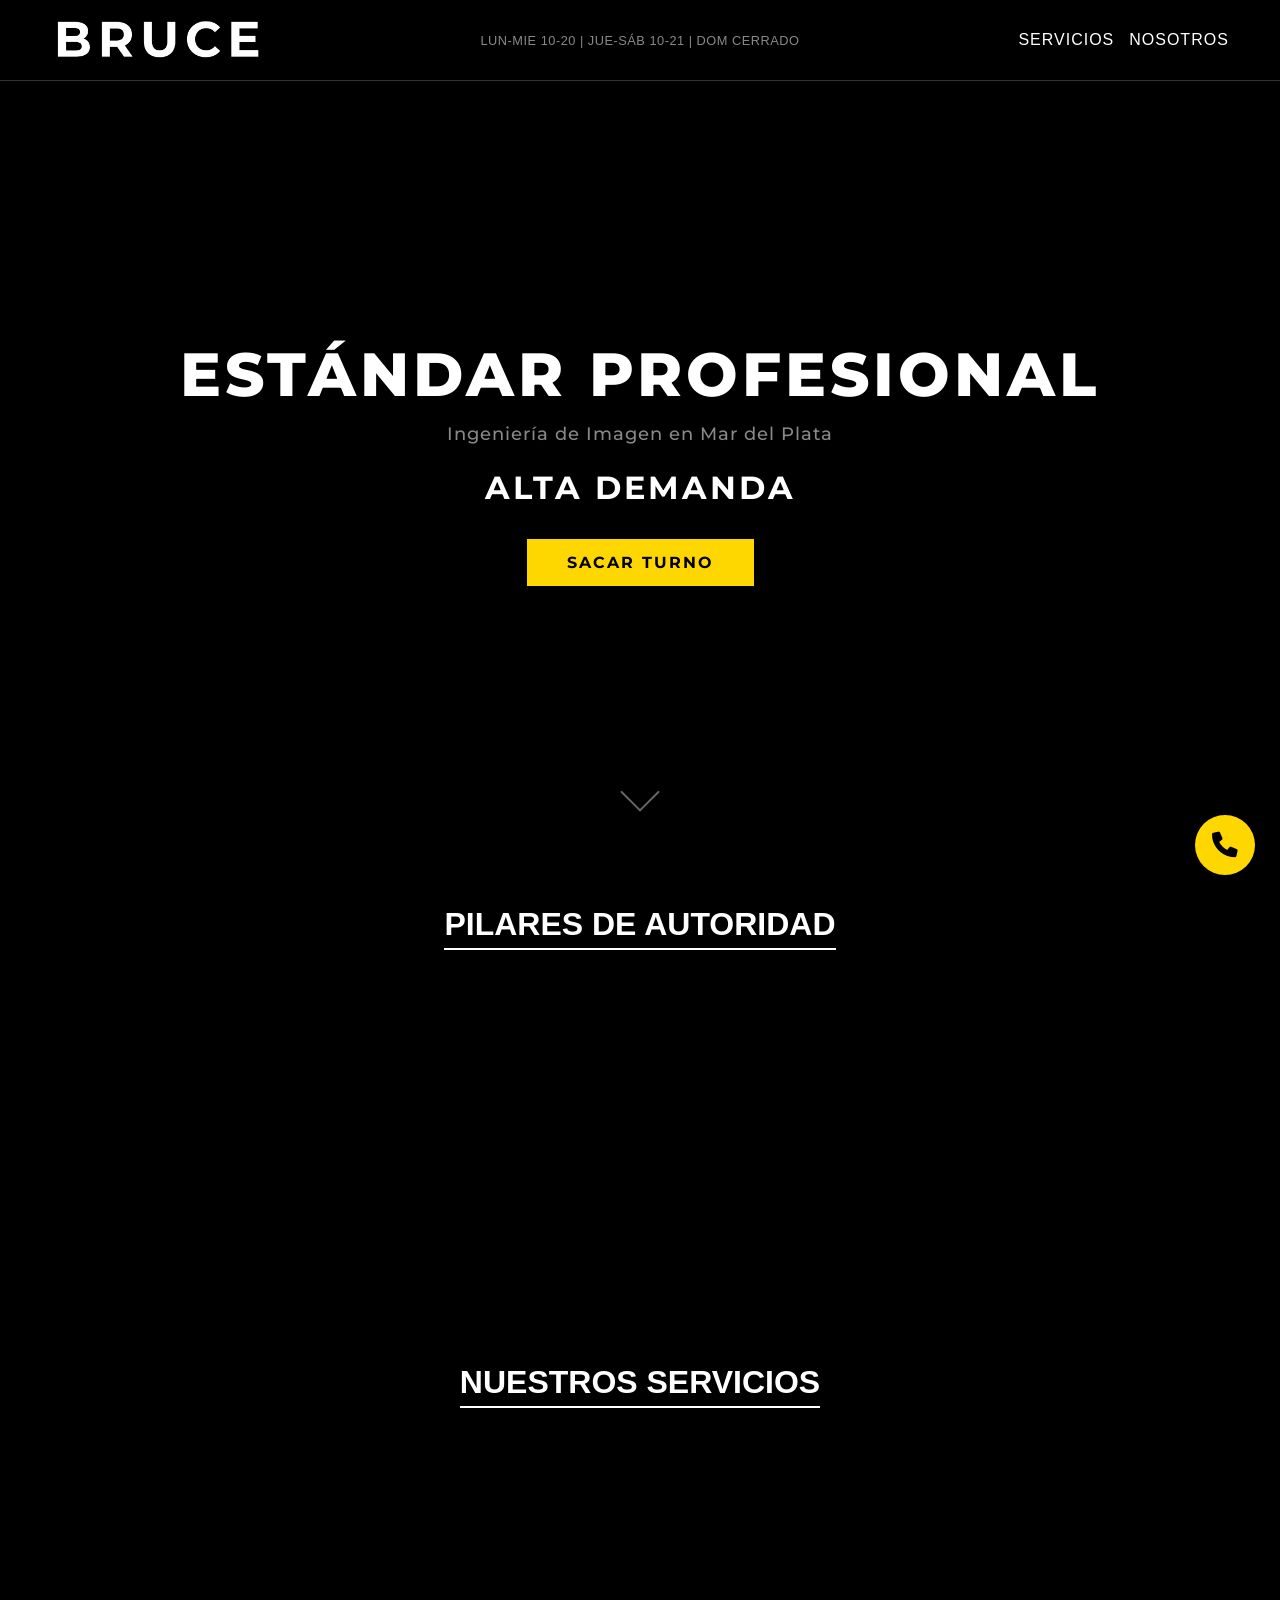
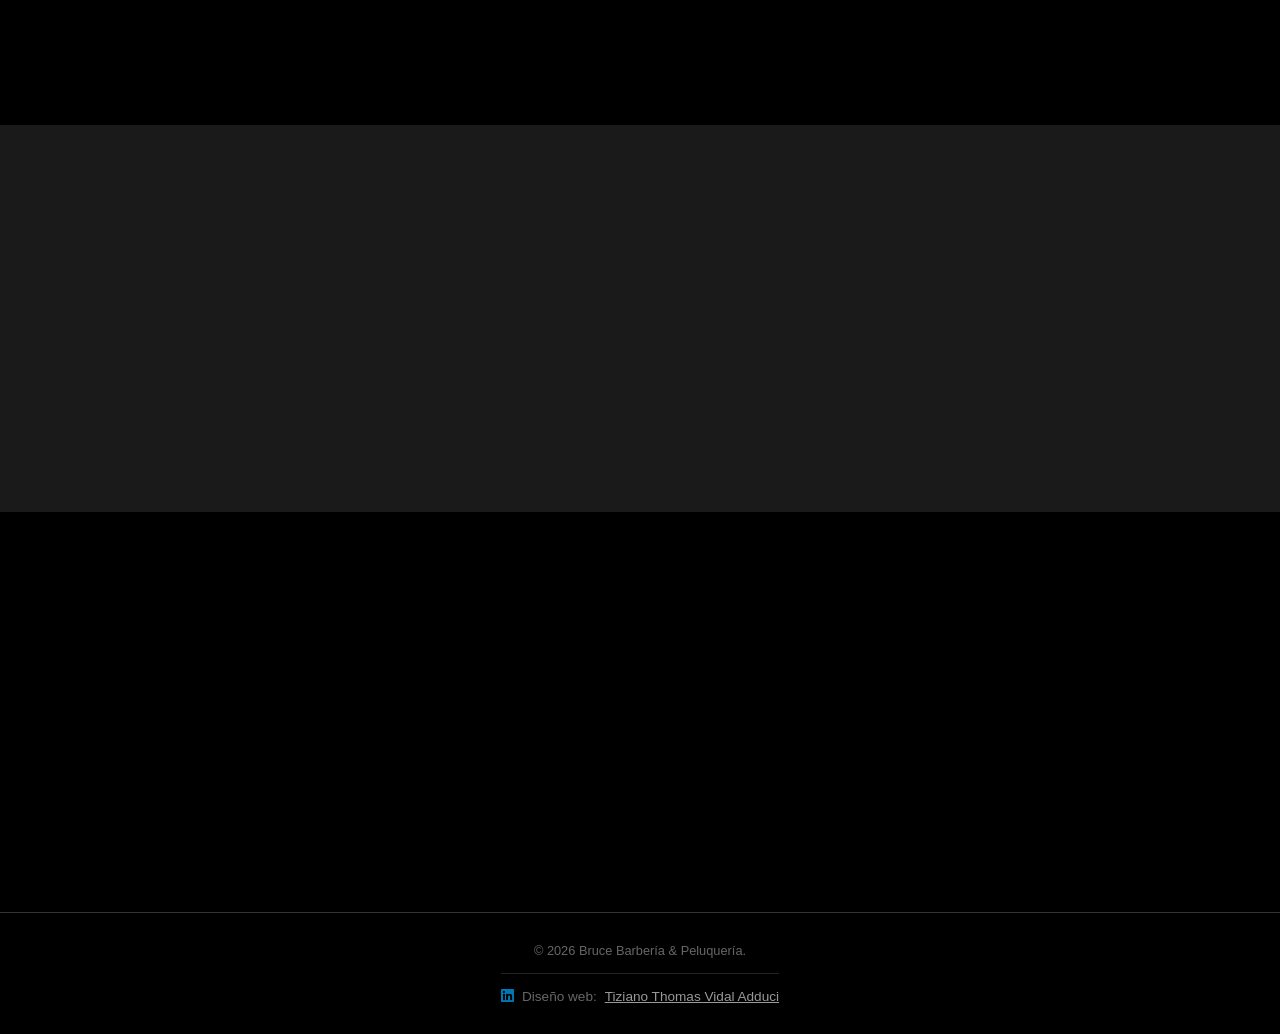
<file: index.html>
<!DOCTYPE html>
<html lang="es">
<head>
    <meta charset="UTF-8">
    <meta name="viewport" content="width=device-width, initial-scale=1.0">
    <meta http-equiv="X-UA-Compatible" content="IE=edge">

    <title>Bruce Barbería | Cortes de Pelo y Barba en Mar del Plata - Zona Aldrey</title>

    <meta name="description" content="¿Buscas la mejor barbería en Mar del Plata? En Bruce Barbería ofrecemos cortes clásicos, modernos y perfilado de barba. Ubicados en el centro, a pasos del Paseo Aldrey. ¡Pedí tu turno por WhatsApp!">

    <meta name="keywords" content="bruce barber, barbería mar del plata, barbería económica, mejor precio, peluquería hombre mar del plata, corte de pelo hombre, arreglo de barba, barbería zona aldrey, corte degradado, barbería centro mar del plata, Bruce Barbería">

    <meta name="author" content="Bruce Barbería">
    <meta name="robots" content="index, follow"> <meta name="geo.region" content="AR-B"> <meta name="geo.placename" content="Mar del Plata">

    <meta property="og:type" content="website">
    <meta property="og:title" content="Bruce Barbería - Estilo y Calidad en Mar del Plata">
    <meta property="og:description" content="Tu barbería de confianza cerca del Aldrey. Cortes modernos, ambiente relajado y atención profesional. ¡Reservá tu lugar!">
    <meta property="og:url" content="https://tudominio.com/"> <meta property="og:image" content="https://brucebarber.com.ar/img/social-share.jpg"> <meta property="og:site_name" content="Bruce Barbería">
    <meta property="og:locale" content="es_AR">

    <link rel="icon" type="image/svg+xml" href="/img/favicon/favicon.svg">
    <link rel="icon" type="image/x-icon" href="/img/favicon/favicon.ico">
    <link rel="apple-touch-icon" sizes="180x180" href="/img/favicon/apple-touch-icon.png">
    <link rel="icon" type="image/png" sizes="16x16" href="/img/favicon/favicon-16x16.png">
    <link rel="icon" type="image/png" sizes="32x32" href="/img/favicon/favicon-32x32.png">
    <link rel="icon" type="image/png" sizes="48x48" href="/img/favicon/favicon-48x48.png">
    <link rel="icon" type="image/png" sizes="192x192" href="/img/favicon/web-app-manifest-192x192.png">
    <link rel="icon" type="image/png" sizes="512x512" href="/img/favicon/web-app-manifest-512x512.png">
    <link rel="manifest" href="/img/favicon/site.webmanifest">




    <link rel="stylesheet" href="Styles.css?v=1.3">
    <link rel="stylesheet" href="https://cdnjs.cloudflare.com/ajax/libs/font-awesome/6.0.0/css/all.min.css">
    <link rel="preconnect" href="https://fonts.googleapis.com">
    <link rel="preconnect" href="https://fonts.gstatic.com" crossorigin>
    <link href="https://fonts.googleapis.com/css2?family=Montserrat:wght@800&display=swap" rel="stylesheet">
    
    <script type="application/ld+json">
    {
      "@context": "https://schema.org",
      "@type": "BarberShop",
      "name": "Bruce Barbería",
      "image": "https://brucebarber.com.ar/img/2024-12-27-desktop.webp",
      "description": "Barbería clásica y moderna en el centro de Mar del Plata, especializada en cortes de caballero y cuidado de la barba.",
      "address": {
        "@type": "PostalAddress",
        "streetAddress": "Gascón 1680", 
        "addressLocality": "Mar del Plata",
        "addressRegion": "Buenos Aires",
        "postalCode": "7600",
        "addressCountry": "AR"
      },
      "geo": {
        "@type": "GeoCoordinates",
        "latitude": "-38.000000", 
        "longitude": "-57.550000" 
      },
      "url": "https://brucebarber.com.ar",
      "telephone": "+5492233488584",
      "priceRange": "$$",
      "openingHoursSpecification": [
        {
          "@type": "OpeningHoursSpecification",
          "dayOfWeek": ["Tuesday", "Wednesday", "Thursday", "Friday", "Saturday"],
          "opens": "10:00",
          "closes": "20:00"
        }
      ]
    }
    </script>
</head>
<body>

    <header class="header">
        <div class="logo-container">
            <img src="/img/LogoMini.jpg" alt="Bruce Barbería" class="header-logo">
        </div>
        <div class="header-hours">
            <span class="hours-text">Lun-Mie 10-20 | Jue-Sáb 10-21 | Dom Cerrado</span>
        </div>
        <nav class="navbar">
            <a href="#servicios" class="nav-item">Servicios</a>
            <!-- <a href="#promociones" class="nav-item">Valor Exclusivo</a> -->
            <a href="#nosotros" class="nav-item">Nosotros</a>
            <a href="https://wa.me/5492233488584?text=Hola,%20me%20gustaría%20pedirles%20un%20turno%20para%20lavado%20y%20corte!." target="_blank" class="nav-item btn-turnos">Solicitar Turno</a>
        </nav>
    </header>

    <main>
        <section id="home" class="hero-section">
            <!-- CARRUSEL COMENTADO
            <div class="carousel-background">
                <div class="carousel-slide active" style="background-image: url('/img/Foto1.jpg');"></div>
                <div class="carousel-slide" style="background-image: url('/img/Foto2.webp');"></div>
                <div class="carousel-slide" style="background-image: url('/img/Foto3.png');"></div>
                <div class="carousel-slide" style="background-image: url('/img/Barber1.webp');"></div>
                <div class="carousel-slide" style="background-image: url('/img/Barber2.webp');"></div>
                <div class="hero-overlay"></div>
            </div>
            -->
            <div class="hero-overlay"></div>
            
            <div class="hero-content fade-in">
                <h1 class="visually-hidden">Bruce barbería mar del plata</h1>
                <h2 class="hero-main-title">ESTÁNDAR PROFESIONAL</h2>
                <p class="hero-tagline">Ingeniería de Imagen en Mar del Plata</p>
                <p class="hero-concept">ALTA DEMANDA</p>
                <a href="https://wa.me/5492233488584?text=Hola,%20me%20gustaría%20pedirles%20un%20turno%20para%20lavado%20y%20corte!." target="_blank" class="btn-hero">Sacar Turno</a>
            </div>
            <div class="scroll-indicator"></div>
            <div class="scroll-text">Desliza para ver más</div>
        </section>

        <section id="pilares" class="section pillars-section">
            <h2 class="section-title">Pilares de Autoridad</h2>
            <div class="pillars-container">

                <div class="pillar-card slide-in-left">
                    <h3 class="pillar-title">Ingeniería de Imagen</h3>
                    <p class="pillar-description">Visajismo aplicado según tus rasgos + Doble lavado (previo y post). Únicos en la ciudad.</p>
                </div>

                <div class="pillar-card slide-in-bottom">
                    <h3 class="pillar-title">Sistema de Alta Demanda</h3>
                    <p class="pillar-description">Flujo continuo de trabajo. Referente de productividad y eficiencia en Mar del Plata.</p>
                </div>

                <div class="pillar-card slide-in-right">
                    <h3 class="pillar-title">Valor Real</h3>
                    <p class="pillar-description">Eficiencia operativa. Calidad profesional al precio que corresponde.</p>
                </div>

            </div>
        </section>

        <section id="servicios" class="section services-section">
            <h2 class="section-title">NUESTROS SERVICIOS</h2>
            <div class="services-container">
                
                <div class="service-step slide-in-left">
                    <div class="step-number">1</div>
                    <div class="step-content">
                        <h3>Lavado Rápido Previo</h3>
                        <p>Preparamos tu cabello para un corte perfecto.</p>
                    </div>
                </div>

                <div class="service-step slide-in-bottom">
                    <div class="step-number">2</div>
                    <div class="step-content">
                        <h3>Corte</h3>
                        <p>A gusto personal, con asesoramiento de imagen.</p>
                    </div>
                </div>

                <div class="service-step slide-in-right">
                    <div class="step-number">3</div>
                    <div class="step-content">
                        <h3>Lavado Final</h3>
                        <!--<p class="optional">(Opcional)</p> -->
                        <p>Para que te vayas impecable y fresco.</p>
                    </div>
                </div>

            </div>
            
            <!--<div class="promo-box fade-in">
                <p><i class="fas fa-bullhorn"></i> <strong>Importante:</strong> Consultar por promociones existentes.</p>
            </div> -->
        </section>

        <!-- Sección Valor Exclusivo oculta temporalmente
        <section id="promociones" class="promo-section fade-in">
            <div class="container">
            <h2 class="section-title fade-in">Valor Exclusivo</h2>
                <div class="promo-content">
                    <img src="/img/FotoPromo.jpeg" alt="Promociones Bruce Barbería" class="promo-img">
                </div>
            </div>
        </section>
        -->


        <section id="nosotros" class="section about-section">
            <div class="about-content slide-in-bottom">
                <h2 class="section-title">NOSOTROS</h2>
                <p class="highlight-text">
                    Eficiencia Profesional. Alta Demanda. El mejor precio de la zona.
                </p>
                
                <div class="info-barberia">
                    <p><i class="fas fa-map-marker-alt"></i> <strong>Dirección:</strong> Gascón 1680, Mar del Plata</p>
                    <p><i class="fas fa-phone"></i> <strong>Teléfono:</strong> 0223 348-8584</p>
                </div>

                <div class="social-buttons">
                    <a href="https://www.instagram.com/brucebarbermdq?igsh=ajhwdTgzdjZzMmdi" target="_blank" class="btn-social btn-instagram" aria-label="Instagram de Bruce Barbería">
                        <i class="fab fa-instagram"></i> Seguinos en Instagram
                    </a>
                    <a href="https://maps.app.goo.gl/yPEvQNBtmEX6Vgaq9" target="_blank" class="btn-map">
                        Ver en Google Maps
                    </a>
                </div>
            </div>
        </section>

        <section class="map-section">
            <iframe src="https://www.google.com/maps/embed?pb=!1m18!1m12!1m3!1d3143.682662058694!2d-57.5516!3d-38.0084!2m3!1f0!2f0!3f0!3m2!1i1024!2i768!4f13.1!3m3!1m2!1s0x9584de1c3c3c3c3b%3A0x1234567890abcdef!2sGasc%C3%B3n%201680%2C%20B7600%20Mar%20del%20Plata%2C%20Provincia%20de%20Buenos%20Aires!5e0!3m2!1ses!2sar!4v1234567890123" 
                width="100%" 
                height="400" 
                style="border:0;" 
                allowfullscreen="" 
                loading="lazy" 
                referrerpolicy="no-referrer-when-downgrade">
            </iframe>
        </section>

    </main>

    <a href="https://wa.me/5492233488584?text=Hola,%20me%20gustaría%20pedirles%20un%20turno%20para%20lavado%20y%20corte!." target="_blank" class="whatsapp-popup animate-popup" aria-label="Pedir Turno">
        <i class="fas fa-phone"></i>
    </a>

    <footer class="footer">
        <p>© <span id="year"></span> Bruce Barbería & Peluquería.</p>
        
        <div class="footer-credits">
            <p>
                <i class="fab fa-linkedin"></i>
                Diseño web: 
                <a href="https://www.linkedin.com/in/tiziano-vidal-adduci-445776273" target="_blank" class="credit-link">
                    Tiziano Thomas Vidal Adduci
                </a>
            </p>
        </div>
    </footer>

    <script src="script.js?v=1.3"></script>
</body>
</html>
</file>
<file: Styles.css>
html,body {
    width: 100% !important;
    overflow-x: hidden !important;
    max-width: 100vw;
    scroll-behavior: smooth;
}

/* --- Variables y Reset --- */
:root {
    --bg-color: #000000;
    --text-color: #ffffff;
    --accent-gray: #1a1a1a;
    --highlight: #cccccc;
    --bruce-yellow: #FFD700;
}

* {
    margin: 0;
    padding: 0;
    box-sizing: border-box;
}

body {
    background-color: var(--bg-color);
    color: var(--text-color);
    font-family: 'Arial', sans-serif;
    overflow-x: hidden;
    width: 100%;
}

a { 
    text-decoration: none; 
    color: inherit; 
    
    /* FIX: Elimina el color de resaltado azul al tocar en navegadores basados en WebKit (Chrome, Safari) */
    -webkit-tap-highlight-color: transparent;
}

/* --- Header --- */
.header {
    background-color: rgba(0, 0, 0, 0.95);
    padding: 15px 4vw;
    position: sticky;
    top: 0;
    z-index: 1000;
    display: flex;
    flex-direction: column;
    align-items: center;
    border-bottom: 1px solid #333;
    gap: 16px;
}

.logo-container {
    margin-bottom: 0;
}

.header-logo {
    max-height: 40px;
    width: auto;
    display: block;
}

.header-hours {
    display: flex;
    justify-content: center;
    width: 100%;
    padding-top: 12px;
    border-top: 1px solid #333;
    margin-top: 12px;
}

.hours-text {
    font-size: 0.7rem;
    color: #888;
    letter-spacing: 0.5px;
    text-transform: uppercase;
}

.navbar {
    display: flex;
    flex-direction: row;
    gap: 0;
    align-items: center;
    width: 100%;
    justify-content: space-around;
}


.nav-item {
    font-size: 0.85rem;
    text-transform: uppercase;
    letter-spacing: 0.5px;
    transition: color 0.3s;
}

.nav-item:hover { 
    color: #888; 
}

/* --- FIX DEFINITIVO DE PERSISTENCIA DEL COLOR GRIS --- */
.nav-item:active,
.nav-item:focus,
.nav-item:visited {
    color: var(--text-color);
}

/* --- FIX DEFINITIVO DEL RECTÁNGULO AZUL/OUTLINE --- */
.nav-item:focus {
    outline: none; 
}


.btn-turnos {
    display: none;
    background-color: var(--bruce-yellow);
    color: black;
    padding: 8px 16px;
    border: none;
    border-radius: 0;
    transition: all 0.3s;
    font-weight: bold;
    text-transform: uppercase;
    font-size: 0.75rem;
    letter-spacing: 0.5px;
}

.btn-turnos:hover {
    background-color: #e6c200;
    color: black;
}



/* --- Hero Section & Carrusel Ken Burns --- */
.visually-hidden {
    display: none;
}

.hero-section {
    position: relative;
    height: 85vh;
    overflow: hidden;
    width: 100%;
    max-width: 100vw;
    display: flex;
    align-items: center;
    justify-content: center;
    text-align: center;
}


.carousel-background {
    position: absolute;
    top: 0;
    left: 0;
    width: 100%;
    height: 100%;
    z-index: 1;
}

.carousel-slide:nth-child(1), .carousel-slide:nth-child(3) {
    background-size: contain;
    background-position: center;
}
.carousel-slide {
    position: absolute;
    top: 0;
    left: 0;
    width: 100%;
    max-width: 100%;
    height: 100%;
    background-size: cover;
    background-position: center center;
    opacity: 0;
    transition: opacity 1s ease-in-out;
    transform: scale(1);
}

@keyframes kenBurns {
    0% { transform: scale(1); }
    100% { transform: scale(1.05); }
}

.carousel-slide.active {
    opacity: 1;
    animation: kenBurns 6s linear forwards;
}

.hero-overlay {
    position: absolute;
    top: 0;
    left: 0;
    width: 100%;
    height: 100%;
    background: rgba(0, 0, 0, 0.4);
    z-index: 2;
}

.hero-content {
    position: relative;
    z-index: 3;
    text-transform: uppercase;
    font-family: 'Montserrat', sans-serif;
    font-weight: 800;
    padding: 0 20px;
    margin-top: -250px;
}

.scroll-indicator {
    position: absolute;
    bottom: 200px;
    left: 50%;
    width: 28px;
    height: 28px;
    border-right: 2px solid #666;
    border-bottom: 2px solid #666;
    transform: translateX(-50%) rotate(45deg);
    z-index: 3;
    opacity: 0;
    animation: scroll-fade-in 0.5s ease-out 2s forwards, scroll-bounce-chevron 3.5s ease-in-out 2.5s infinite;
}

.scroll-text {
    position: absolute;
    bottom: 160px;
    left: 50%;
    transform: translateX(-50%);
    white-space: nowrap;
    font-size: 0.75rem;
    color: #666;
    z-index: 3;
    text-transform: uppercase;
    letter-spacing: 0.5px;
    opacity: 0;
    animation: scroll-fade-in 0.5s ease-out 2s forwards, fade-out-text 1.5s ease-out 6s forwards;
}

@keyframes scroll-fade-in {
    0% {
        opacity: 0;
    }
    100% {
        opacity: 1;
    }
}

@keyframes fade-out-text {
    0% {
        opacity: 1;
    }
    100% {
        opacity: 0;
    }
}

@keyframes scroll-bounce {
    0%, 100% {
        transform: translateX(-50%) translateY(0);
    }
    50% {
        transform: translateX(-50%) translateY(3px);
    }
}

@keyframes scroll-bounce-chevron {
    0%, 100% {
        transform: translateX(-50%) rotate(45deg) translateY(0);
    }
    50% {
        transform: translateX(-50%) rotate(45deg) translateY(3px);
    }
}

.hero-main-title {
    color: white;
    font-size: 2rem;
    line-height: 1.1;
    letter-spacing: 2px;
    text-shadow: 2px 2px 8px rgba(0,0,0,0.9);
    margin: 0 0 16px 0;
    font-family: 'Montserrat', sans-serif;
    font-weight: 800;
    padding: 0;
    max-width: 90vw;
}

.hero-tagline {
    color: #888;
    font-size: 0.95rem;
    line-height: 1.4;
    letter-spacing: 0.5px;
    text-shadow: none;
    margin: 0 0 20px 0;
    font-family: 'Montserrat', sans-serif;
    font-weight: 500;
    padding: 0;
    max-width: 90vw;
    text-transform: none;
}

.hero-concept {
    color: white;
    font-size: 1.4rem;
    line-height: 1.2;
    letter-spacing: 2px;
    text-shadow: 2px 2px 8px rgba(0,0,0,0.9);
    margin: 0 0 28px 0;
    font-family: 'Montserrat', sans-serif;
    font-weight: 700;
    padding: 0;
    max-width: 90vw;
}

.btn-hero {
    display: inline-block;
    background-color: var(--bruce-yellow);
    color: black;
    padding: 12px 28px;
    text-transform: uppercase;
    letter-spacing: 1px;
    font-weight: bold;
    font-size: 0.9rem;
    text-decoration: none;
    transition: background-color 0.3s;
    border: none;
    cursor: pointer;
}

.btn-hero:hover {
    background-color: #e6c200;
}

/* ----- Nuestros Servicios ----- */
@keyframes pulse {
    0% { box-shadow: 0 0 0 0 rgba(255, 255, 255, 0.4); }
    50% { box-shadow: 0 0 10px 5px rgba(255, 255, 255, 0.6); }
    100% { box-shadow: 0 0 0 0 rgba(255, 255, 255, 0); }
}

.service-step.pulsing {
    animation: pulse 1.5s ease-out forwards;
}

.section {
    padding: 40px 20px;
    text-align: center;
    background-color: var(--bg-color);
}

.section-title {
    font-size: 2rem;
    text-transform: uppercase;
    margin-bottom: 40px;
    border-bottom: 2px solid white;
    display: inline-block;
    padding-bottom: 5px;
}

.services-container {
    display: flex;
    flex-direction: column;
    gap: 30px;
    max-width: 800px;
    margin: 0 auto;
    margin-bottom: 0px;
    margin-top: 20px;
}

.service-step {
    background-color: var(--accent-gray);
    padding: 20px;
    border: 1px solid #333;
    display: flex;
    align-items: center;
    text-align: left;
    transition: transform 0.3s;
}

.service-step:hover {
    border-color: white;
}

.step-number {
    font-size: 3rem;
    font-weight: bold;
    margin-right: 20px;
    color: #444;
}

.step-content h3 {
    font-size: 1.2rem;
    text-transform: uppercase;
    margin-bottom: 5px;
}

.step-content .optional {
    font-size: 0.8rem;
    color: #888;
    text-transform: uppercase;
}

.promo-box {
    margin-top: 40px;
    padding: 15px;
    border: 1px dashed white;
    display: inline-block;
    font-style: italic;
}


/* --- SECCIÓN PILARES DE AUTORIDAD --- */
.pillars-section {
    padding: 40px 20px 60px 20px;
    background-color: var(--bg-color);
    text-align: center;
}

.pillars-container {
    display: grid;
    grid-template-columns: 1fr;
    gap: 30px;
    max-width: 1000px;
    margin: 0 auto;
    margin-top: 30px;
}

.pillar-card {
    background-color: var(--accent-gray);
    padding: 30px 20px;
    border: 1px solid #333;
    text-align: center;
    transition: border-color 0.3s;
}

.pillar-card:hover {
    border-color: white;
}

.pillar-title {
    font-size: 1.2rem;
    text-transform: uppercase;
    letter-spacing: 1px;
    margin-bottom: 15px;
    color: white;
    font-family: 'Montserrat', sans-serif;
    font-weight: 700;
}

.pillar-description {
    font-size: 0.95rem;
    line-height: 1.6;
    color: #ccc;
    margin: 0;
}





/* --- SECCIÓN PROMOCIONES --- */
#promociones .fade-in {
    opacity: 0;
    transform: translateY(20px);
    transition: opacity 1.5s ease-out, transform 1.5s ease-out;
}

#promociones .fade-in.visible {
    opacity: 1;
    transform: translateY(0);
}


.promo-section {
    padding: 80px 20px;
    background-color: var(--bg-color);
    text-align: center;
}

.promo-content {
    display: flex;
    justify-content: center;
    align-items: center;
    margin-top: 30px;
}

.promo-img {
    max-width: 100%;
    width: 1000px;
    height: auto;
    border-radius: 8px;
    box-shadow: 0 10px 30px rgba(0,0,0,0.5);
    border: 1px solid #333;
}

.promo-section {
    padding: 50px 15px;
}
.promo-img {
    width: 100%;
}





/* ---- SECCIÓN NOSOTROS ---- */
.about-section {
    background-color: var(--accent-gray);
}

.about-content {
    max-width: 800px;
    margin: 0 auto;
}

.highlight-text {
    font-size: 1.2rem;
    line-height: 1.6;
    margin-bottom: 30px;
}

.info-barberia {
    margin: 30px 0;
    font-size: 1rem;
}

.info-barberia p {
    margin-bottom: 10px;
}


.social-buttons {
    display: flex;
    flex-direction: column;
    gap: 12px;
    margin-top: 30px;
    align-items: center;
    justify-content: center;
    width: 100%;
}

/* Base compartida para ambos botones sociales */
.btn-social,
.btn-map {
    display: flex;
    align-items: center;
    justify-content: center;
    gap: 10px;
    border: 1px solid white;
    padding: 12px 30px;
    text-transform: uppercase;
    letter-spacing: 1px;
    font-weight: bold;
    font-size: 0.9rem;
    line-height: 1;
    height: 46px;
    box-sizing: border-box;
    transition: background 0.3s, color 0.3s;
    color: white;
    background: transparent;
    text-decoration: none;
    cursor: pointer;
}

.btn-social:hover,
.btn-map:hover {
    background-color: white;
    color: black;
}

/* Efecto de línea en hover para Instagram */
.btn-instagram {
    position: relative;
}

.btn-instagram::before {
    content: '';
    position: absolute;
    bottom: 0;
    left: 50%;
    width: 0;
    height: 2px;
    background-color: white;
    transform: translateX(-50%);
    transition: width 0.4s ease;
    pointer-events: none;
}

.btn-instagram:hover::before {
    width: 100%;
}

/* --- MAPA --- */
.map-section {
    width: 100%;
    overflow: hidden;
    line-height: 0;
}

.map-section iframe {
    filter: grayscale(100%) invert(90%) contrast(120%);
    max-width: 100%;
    display: block;
}

/* --- Pop-up WhatsApp --- */
.whatsapp-popup {
    position: fixed;
    bottom: 50px;
    right: 25px;
    background-color: var(--bruce-yellow);
    color: black;
    width: 60px;
    height: 60px;
    border-radius: 50%;
    display: flex;
    justify-content: center;
    align-items: center;
    font-size: 1.6rem;
    box-shadow: 0 4px 10px rgba(0,0,0,0.5);
    z-index: 2000;
}

@keyframes bounce {
    0%, 100% { transform: translateY(0); }
    50% { transform: translateY(-10px); }
}

.animate-popup {
    animation: bounce 2s infinite ease-in-out;
}

/* --- Footer --- */
.footer {
    text-align: center;
    padding: 30px 20px;
    font-size: 0.8rem;
    color: #666;
    background-color: #000;
    border-top: 1px solid #333;
}

/* Estilos Créditos */
.footer-credits {
    margin-top: 15px;
    font-size: 0.85rem;
    border-top: 1px solid #222;
    padding-top: 15px;
    display: inline-block;
}

.footer-credits p {
    display: flex;
    align-items: center;
    justify-content: center;
    gap: 8px;
}

.footer-credits i {
    color: #0077b5;
    font-size: 1.1em;
}

.credit-link {
    color: #999;
    text-decoration: underline; 
    transition: color 0.3s;
}

.credit-link:hover {
    color: white;
}

/* --- Animaciones de Scroll --- */
.fade-in, .slide-in-left, .slide-in-bottom, .slide-in-right {
    opacity: 0;
    transition: all 1.7s ease-out;
}

.slide-in-left { transform: translateX(-50px); }
.slide-in-right { transform: translateX(50px); }
.slide-in-bottom { transform: translateY(30px); }

.visible {
    opacity: 1;
    transform: translate(0, 0);
}

/* --- Responsive para PC --- */
@media (min-width: 768px) {

    .header {
        display: flex;
        flex-direction: row;
        justify-content: space-between;
        align-items: center;
        gap: 20px;
        position: relative;
    }

    .logo-container {
        margin-bottom: 0;
    }

    .header-logo {
        max-height: 50px;
    }

    .header-hours {
        border-top: none;
        padding-top: 0;
        margin-top: 0;
        position: absolute;
        left: 50%;
        transform: translateX(-50%);
        pointer-events: none;
    }

    .hours-text {
        font-size: 0.8rem;
    }

    .navbar {
        flex-direction: row;
        width: auto;
        gap: 15px;
    }
    
    .services-container {
        flex-direction: row;
    }

    .pillars-container {
        grid-template-columns: repeat(3, 1fr);
        gap: 25px;
    }

    .pillar-card {
        padding: 40px 25px;
    }

    .pillar-title {
        font-size: 1.3rem;
    }

    .pillar-description {
        font-size: 1rem;
    }

    .scroll-indicator {
        bottom: 40px;
    }

    .scroll-text {
        bottom: 15px;
    }

    .navbar {
        gap: 15px;
        align-items: center;
        width: auto;
        justify-content: flex-end;
    }

    .btn-turnos {
        display: none;
    }

    .nav-item {
        font-size: 1rem;
        letter-spacing: 1px;
    }

    /* Desktop carousel positions */
    .carousel-background .carousel-slide:nth-child(1) {
        background-size: contain;
        background-position: center;
    }
    .carousel-background .carousel-slide:nth-child(3) {
        background-size: contain;
        background-position: center;
    }
    .carousel-background .carousel-slide:nth-child(4) {
        background-position: center 45%;
    }
    .carousel-background .carousel-slide:nth-child(5) {
        background-position: center 35%;
    }

    @keyframes kenBurns {
    0% { transform: scale(1); }
    100% { transform: scale(1.15); }
   }

    .hero-content {
        margin-top: 0;
    }

    .scroll-indicator {
        opacity: 0;
    }

    .hero-main-title {
        font-size: 3.8rem;
        letter-spacing: 4px;
        margin-bottom: 14px;
        text-shadow: 3px 3px 12px rgba(0,0,0,0.95);
        max-width: none;
    }

    .hero-tagline {
        font-size: 1.1rem;
        letter-spacing: 1px;
        margin-bottom: 22px;
        max-width: none;
    }

    .hero-concept {
        font-size: 2rem;
        letter-spacing: 3px;
        margin-bottom: 32px;
        text-shadow: 3px 3px 12px rgba(0,0,0,0.95);
        max-width: none;
    }

    .btn-hero {
        padding: 14px 40px;
        font-size: 1rem;
        letter-spacing: 2px;
    }

    
    .service-step {
        flex: 1;
        flex-direction: column;
        text-align: center;
    }
    
    .step-number { 
        margin-right: 0; 
        margin-bottom: 15px; 
    }

    .section {
        padding: 60px 20px;
    }

    .pillars-section {
        padding: 60px 20px;
    }

    .promo-section {
        padding: 100px 0;
    }

    .promo-img {
        max-width: 700px; 
        margin: 0 auto;
        display: block;
        transition: transform 0.3s ease;
    }

    .promo-img:hover {
        transform: scale(1.02);
        box-shadow: 0 15px 50px rgba(255,255,255,0.1);
    }

    .whatsapp-popup {
    bottom: 25px;
    }

    .social-buttons {
        flex-direction: row;
        gap: 20px;
        align-items: stretch;
    }
}
</file>
